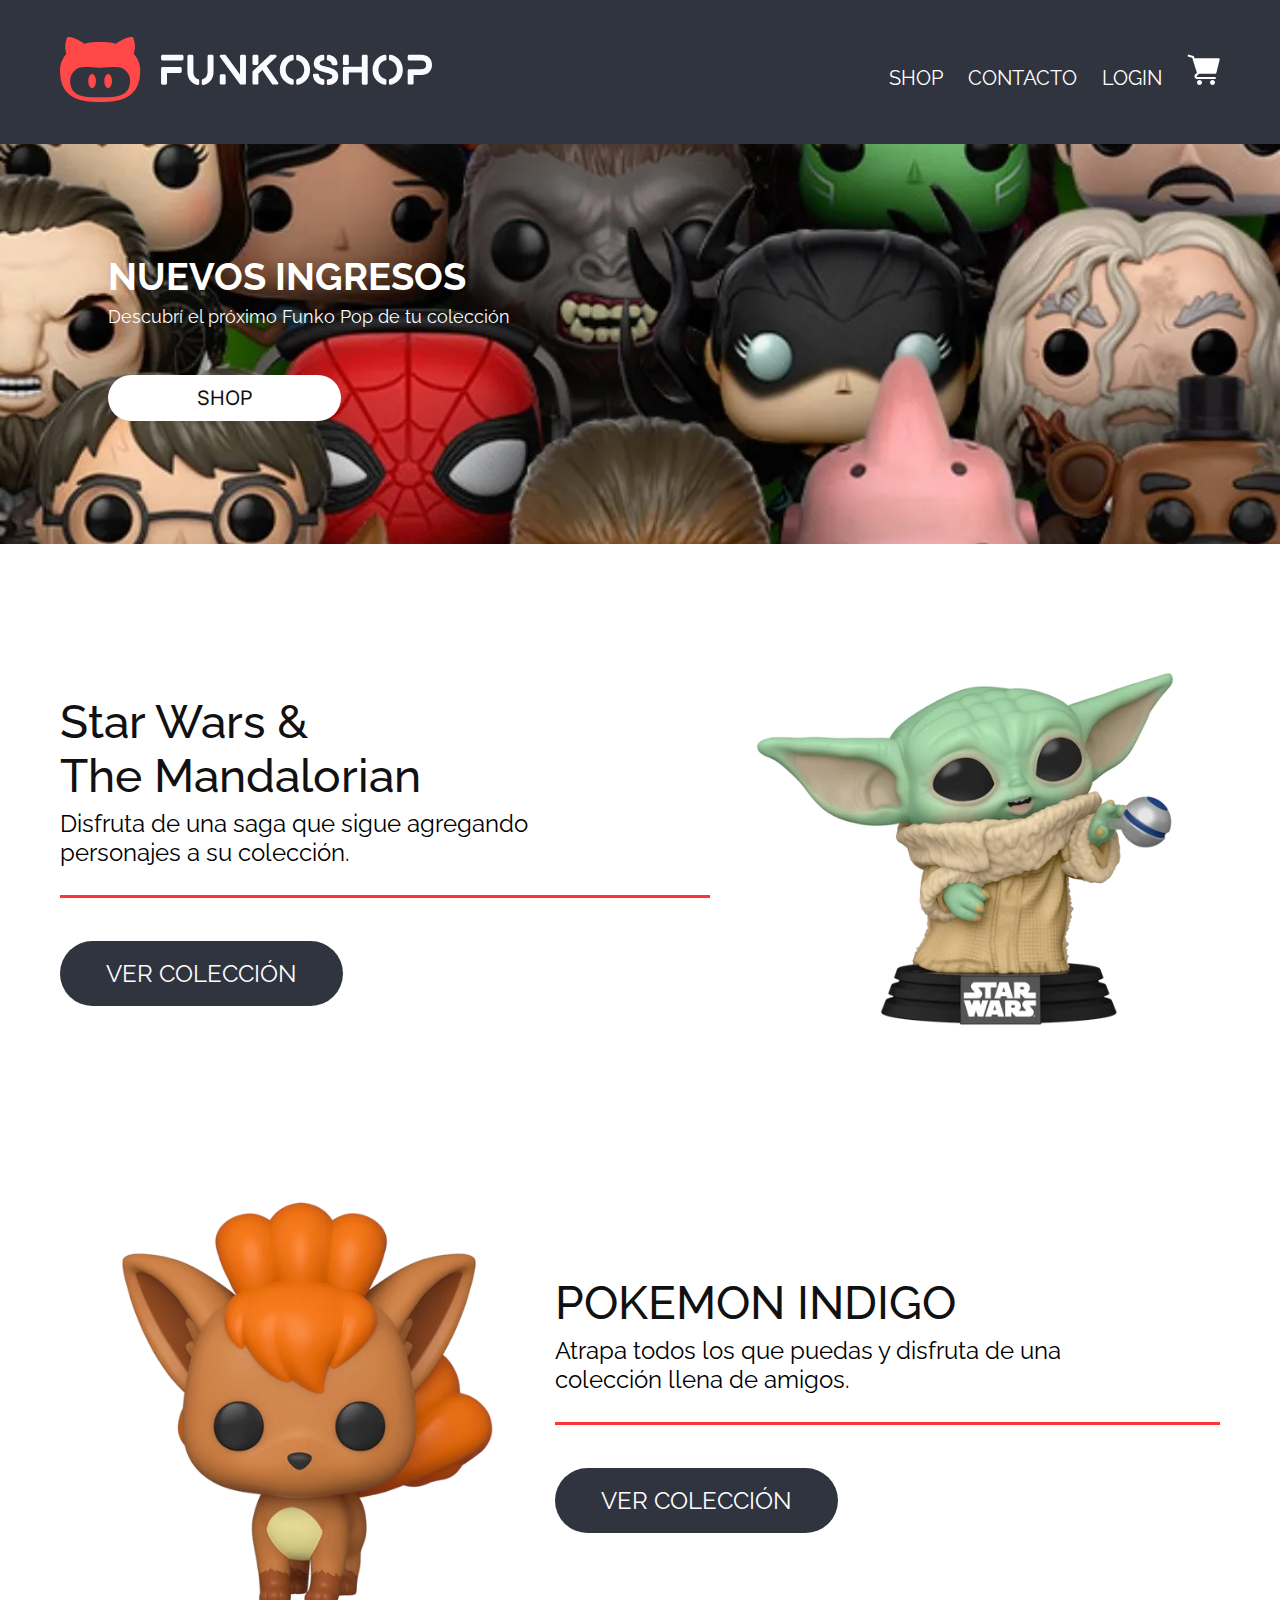
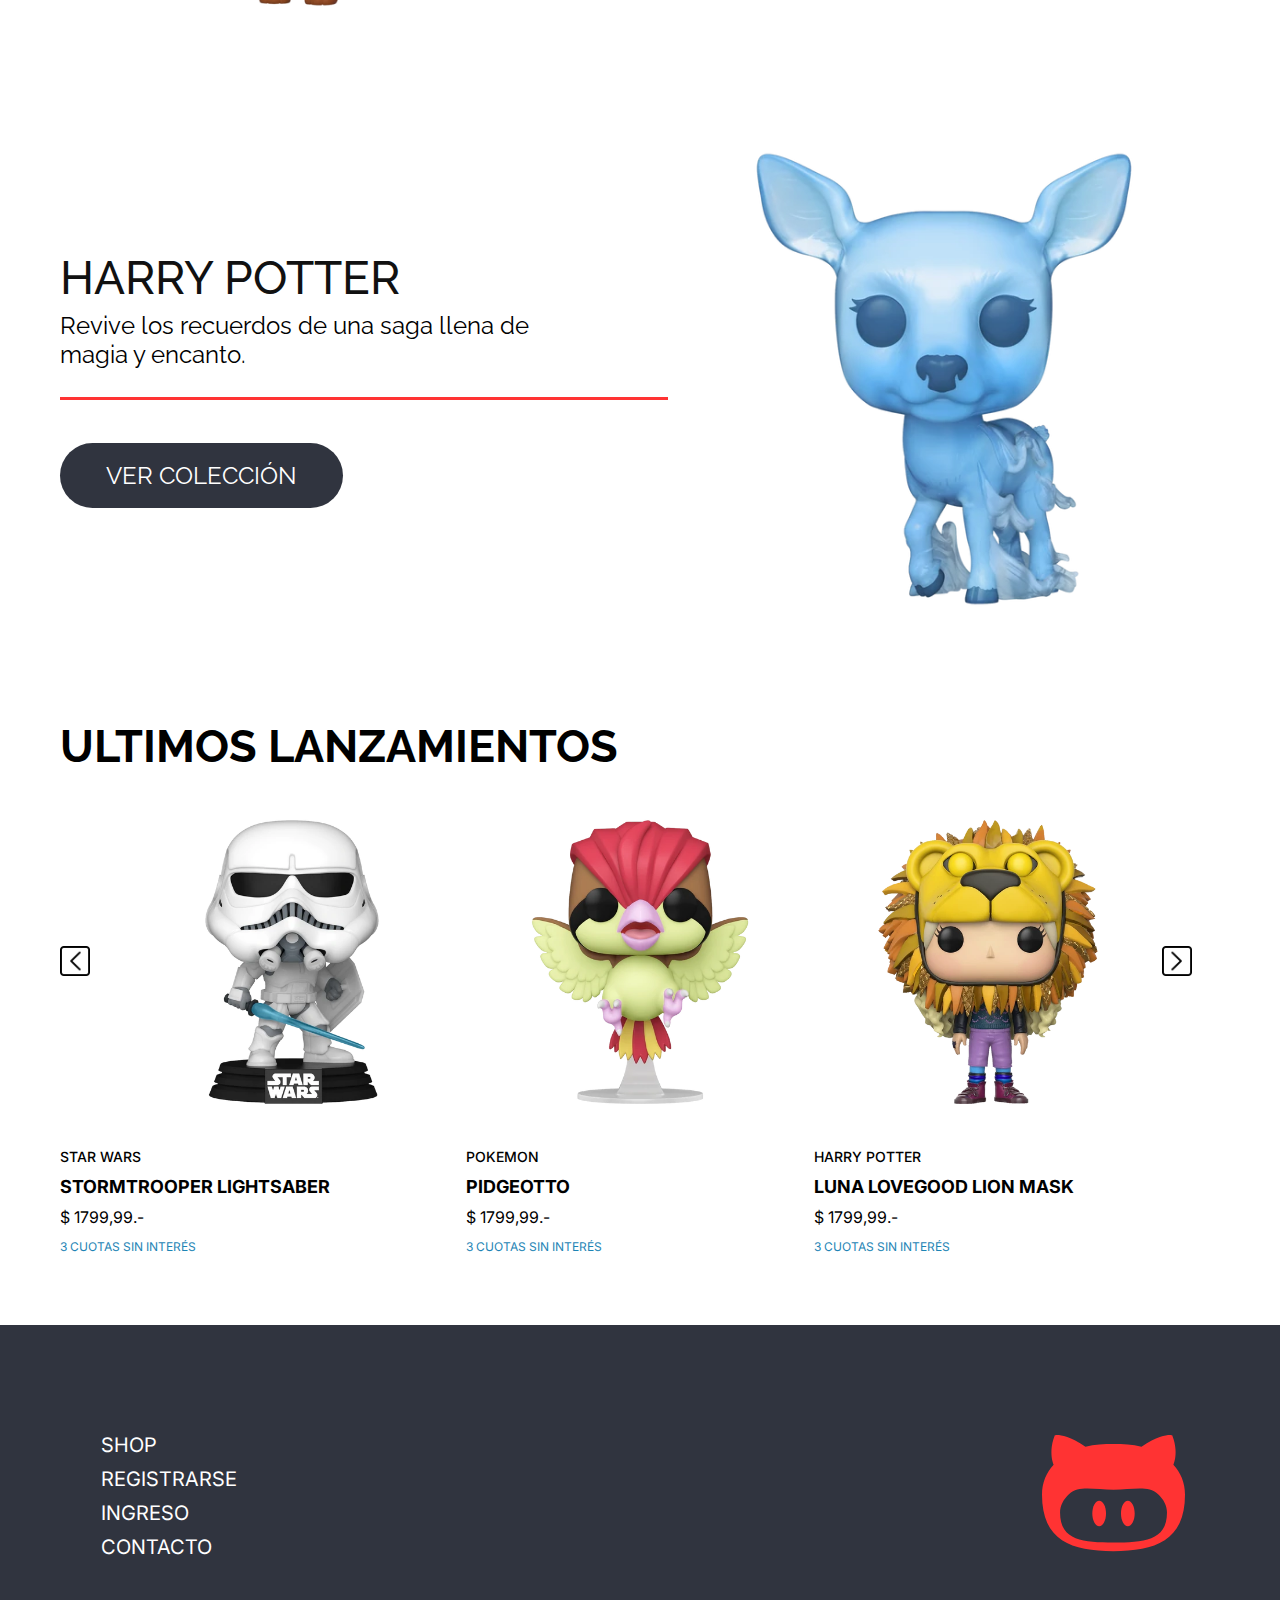
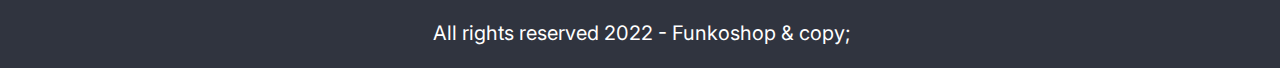
<file: index.html>
<!DOCTYPE html>
<html lang="es">
<head>
    <meta charset="UTF-8">
    <meta http-equiv="X-UA-Compatible" content="IE=edge">
    <meta name="viewport" content="width=device-width, initial-scale=1.0">
    <title>Home</title>
    <link rel="stylesheet" href="css/Style.css">
</head>

<body>
    <header>
        <nav class="menu-header">
            <a href="index.html"><img src="multimedia/branding/logo_light_horizontal.svg" alt="Logo y marca de Funkoshop"></a>
            <ul>
                <il><a href="Shop.html">SHOP</a></il>
                <il><a href="Contacto.html">CONTACTO</a></il>
                <il><a href="Login.html">LOGIN</a></il>
                <il><a href="Carrito.html"><img src="multimedia/icons/cart-icon.svg" alt="icono carrito de compras"></a></il>
            </ul> 
        </nav>
    </header>
    <main>
        <div class="banner-img">
            <div class="banner-texto">
                <h1>NUEVOS INGRESOS</h1>
                <p>Descubrí el próximo Funko Pop de tu colección</p>
                <a href="Shop.html">SHOP</a>
            </div>
        </div>
        <div class="container">
            <div class="baby-yoda-home">
                <div class="textos-main">
                    <h2>Star Wars & <br> The Mandalorian</h2>
                    <p>Disfruta de una saga que sigue agregando personajes a su colección.</p>
                    <p id="separador-home"></p>
                    <a href="#">VER COLECCIÓN</a>
                </div>
                <div>
                    <img src="multimedia/star-wars/baby-yoda-1.webp" alt="imagen de baby yoda">
                </div>
            </div>
            <div class="pokemon-indigo-home">
                <div class="textos-main">
                    <h2>POKEMON INDIGO</h2>
                    <p>Atrapa todos los que puedas y disfruta de una colección llena de amigos.</p>
                    <p id="separador-home"></p>
                    <a href="#">VER COLECCIÓN</a>
                </div>
                <div>
                    <img src="multimedia/pokemon/vulpix-1.webp" alt="imagen funko pokemon vulpix">
                </div>
            </div>
            <div class="harry-potter-snape-patronus-home">
                <div class="textos-main">
                    <h2>HARRY POTTER</h2>
                    <p>Revive los recuerdos de una saga llena de magia y encanto.</p>
                    <p id="separador-home"></p>
                    <a href="#">VER COLECCIÓN</a>
                </div>
                <div>
                    <img src="multimedia/harry-potter/snape-patronus-1.webp" alt="imagen funko harry potter snape patronus">
                </div>
            </div>
        </div>
    </main>
        <div class="container">
            <Div class="ultimos-lanzamientos-contenedor" >
                <div class="h2-ultimos-lanzamientos-main">
                    <h2>ULTIMOS LANZAMIENTOS</h2>
                </div>
                
                <div class="ultimos-lanzamientos-flechita-izq">
                    <img class="flechita-izq-ultimos-lanzamientos" src="multimedia/icons/boton-cuadrado-con-flecha-izq.png" alt="Flecha izquierda">
                </div>
                <img class="img-lanzamiento-1" src="multimedia/star-wars/trooper-1.webp" alt="Funko Trooper">
                <p class="linea-funko-novedades-1">STAR WARS</p>
                <p class="nombre-funko-novedades-1">STORMTROOPER LIGHTSABER</p>
                <p class="precio-funko-novedades-1">$ 1799,99.-</p>
                <p class="cuotas-funko-novedades-1">3 CUOTAS SIN INTERÉS</p>
                <img class="img-lanzamiento-2" src="multimedia/pokemon/pidgeotto-1.webp" alt="Funko Pidgeotto">
                <p class="linea-funko-novedades-2">POKEMON</p>
                <p class="nombre-funko-novedades-2">PIDGEOTTO</p>
                <p class="precio-funko-novedades-2">$ 1799,99.-</p>
                <p class="cuotas-funko-novedades-2">3 CUOTAS SIN INTERÉS</p>
                <img class="img-lanzamiento-3" src="multimedia/harry-potter/luna-1.webp" alt="Funko LUNA LOVEGOOD LION MASK">
                <p class="linea-funko-novedades-3">HARRY POTTER</p>
                <p class="nombre-funko-novedades-3">LUNA LOVEGOOD LION MASK</p>
                <p class="precio-funko-novedades-3">$ 1799,99.-</p>
                <p class="cuotas-funko-novedades-3">3 CUOTAS SIN INTERÉS</p>
                <div class= "ultimos-lanzamientos-flechita-der">
                    <img class="flechita-der-ultimos-lanzamientos" src="multimedia/icons/boton-cuadrado-con-flecha-der.png" alt="flecha derecha">
                </div>
            </Div>
        </div>
    <footer>
            <ul class="listado-footer">
                <il><a href="Shop.html">SHOP</a></il>
                <il><a href="Registro.html">REGISTRARSE</a></il>
                <il><a href="Login.html">INGRESO</a></il>
                <il><a href="Contacto.html">CONTACTO</a></il>
            </ul>
            <p>All rights reserved 2022 - Funkoshop & copy;</p>
            <a href="index.html"><img src="multimedia/branding/isotype.svg" alt="Logo de Funkoshop"></a>
    </footer>
</body>
</html>
</file>
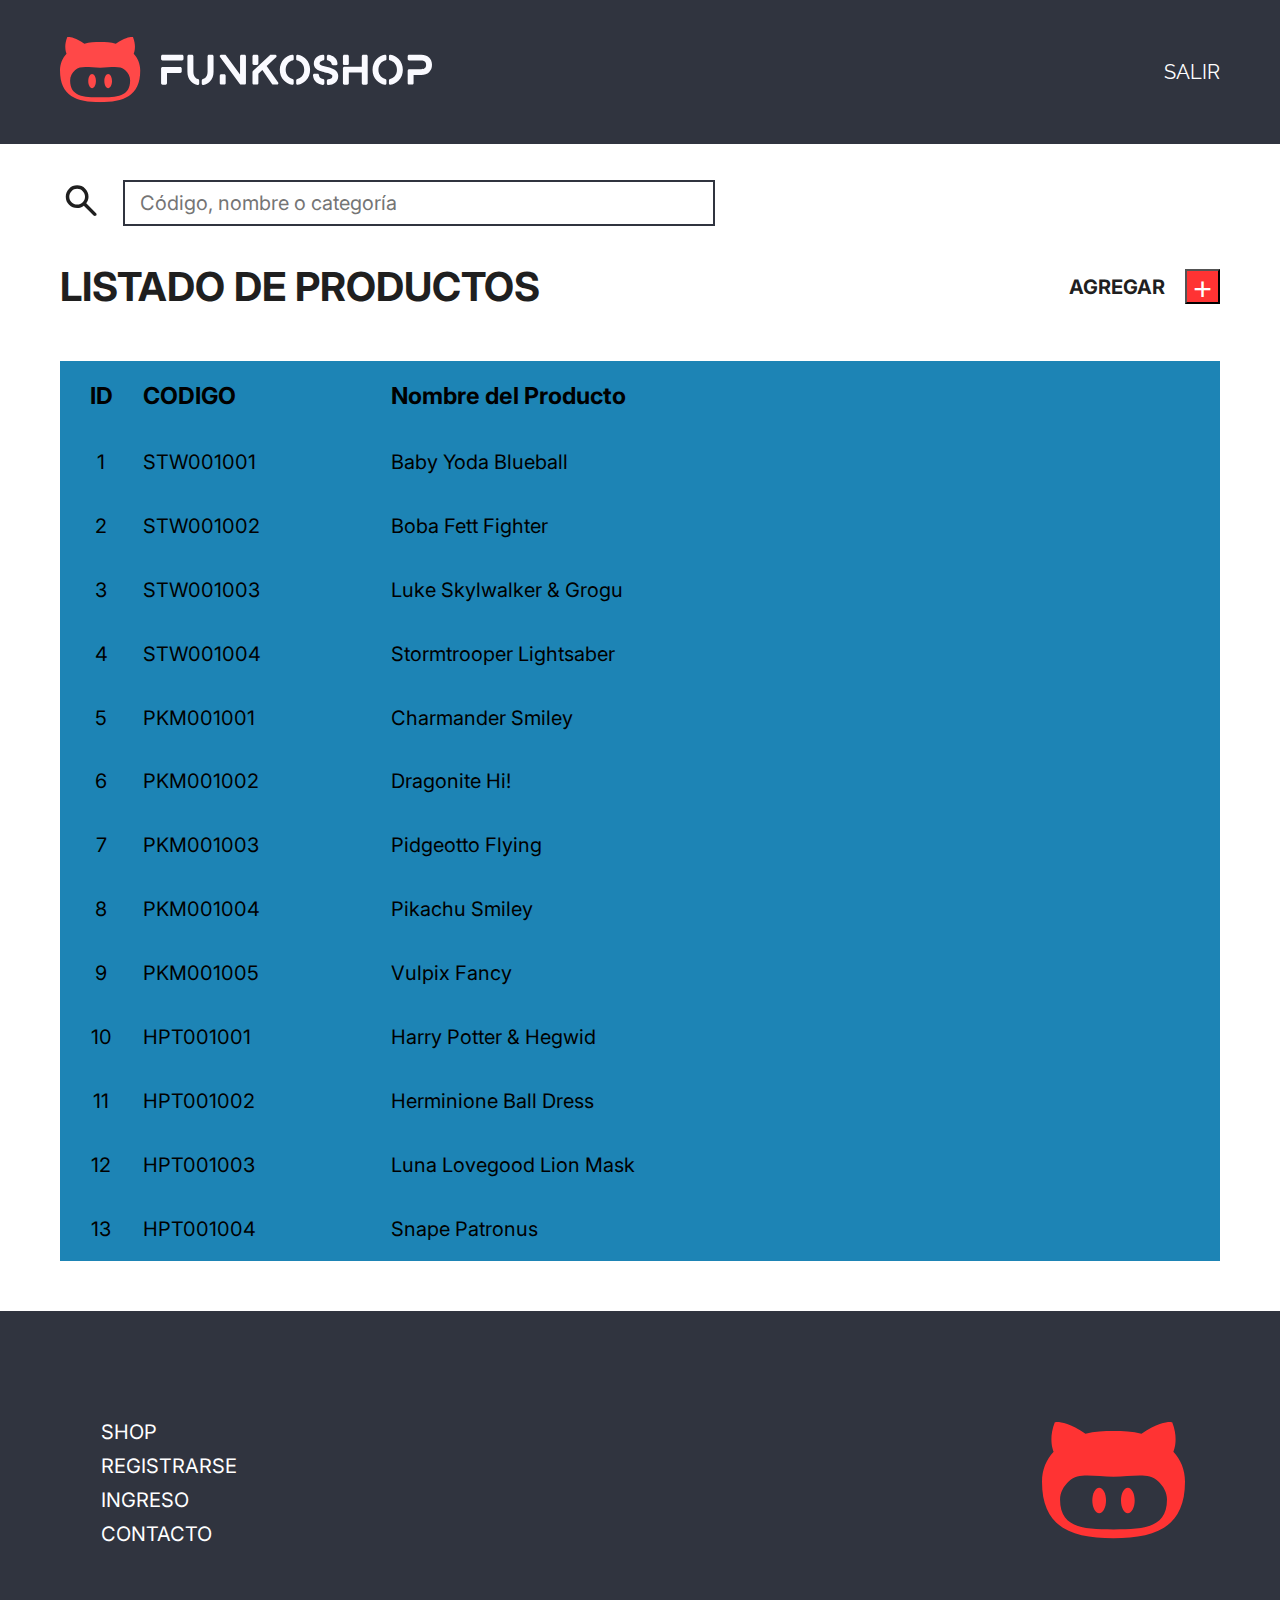
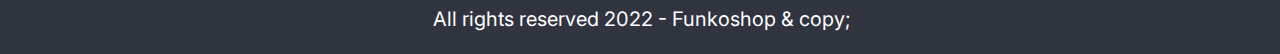
<file: Admin.html>
<!DOCTYPE html>
<html lang="es">
<head>
    <meta charset="UTF-8">
    <meta name="viewport" content="width=device-width, initial-scale=1.0">
    <title>Admin</title>
    <link rel="stylesheet" href="css/Style.css">
</head>
<body>
    <header>
        <nav class="menu-header">
            <a href="index.html"><img src="multimedia/branding/logo_light_horizontal.svg" alt="Logo y marca de Funkoshop"></a>
            <a href="index.html">SALIR</a>
        </nav>
    </header>
    <main>
        <div class="container">
            <form role="search">
                <div class="barra-busqueda-admin">
                    <button><img src="multimedia/icons/search_icon.svg"></button>
                <input
                    type="search"
                    id="barra-busqueda-admin"
                    name="q"
                    placeholder="Código, nombre o categoría"
                    aria-label="busca productos a nivel admin"
                    size="40" />
                </div>
            </form>
            <div class="encabezado-admin">
                <h1>LISTADO DE PRODUCTOS</h1>
                <div class="encabezado-admin-agregar">
                    <p>AGREGAR</p>
                    <button>+</button>
                </div>
            </div>
            <div class="grid-items-admin">
                <div class="id-producto-admin">
                    <h3>ID</h3>
                    <p>1</p>
                    <p>2</p>
                    <p>3</p>
                    <p>4</p>
                    <p>5</p>
                    <p>6</p>
                    <p>7</p>
                    <p>8</p>
                    <p>9</p>
                    <p>10</p>
                    <p>11</p>
                    <p>12</p>
                    <p>13</p>
                </div>
                <div class="codigo-producto-admin">
                    <h3>CODIGO</h3>
                    <P>STW001001</P>
                    <P>STW001002</P>
                    <P>STW001003</P>
                    <P>STW001004</P>
                    <P>PKM001001</P>
                    <P>PKM001002</P>
                    <P>PKM001003</P>
                    <P>PKM001004</P>
                    <P>PKM001005</P>
                    <P>HPT001001</P>
                    <P>HPT001002</P>
                    <P>HPT001003</P>
                    <P>HPT001004</P>
                </div> 
                <div class="nombre-producto-admin">
                    <h3>Nombre del Producto</h3>
                    <p>Baby Yoda Blueball </p>
                    <p>Boba Fett Fighter</p>
                    <p>Luke Skylwalker & Grogu</p>
                    <p>Stormtrooper Lightsaber</p>
                    <p>Charmander Smiley</p>
                    <p>Dragonite Hi!</p>
                    <p>Pidgeotto Flying</p>
                    <p>Pikachu Smiley</p>
                    <p>Vulpix Fancy</p>
                    <p>Harry Potter & Hegwid</p>
                    <p>Herminione Ball Dress</p>
                    <p>Luna Lovegood Lion Mask</p>
                    <p>Snape Patronus</p>
                </div>               
            </div>
        </div> 
    </main>
    <footer>
        <ul class="listado-footer">
            <il><a href="Shop.html">SHOP</a></il>
            <il><a href="Registro.html">REGISTRARSE</a></il>
            <il><a href="Login.html">INGRESO</a></il>
            <il><a href="Contacto.html">CONTACTO</a></il>
        </ul>
        <p>All rights reserved 2022 - Funkoshop & copy;</p>
        <a href="index.html"><img src="multimedia/branding/isotype.svg" alt="Logo de Funkoshop"></a>
</footer>
</body>
</html>
</file>
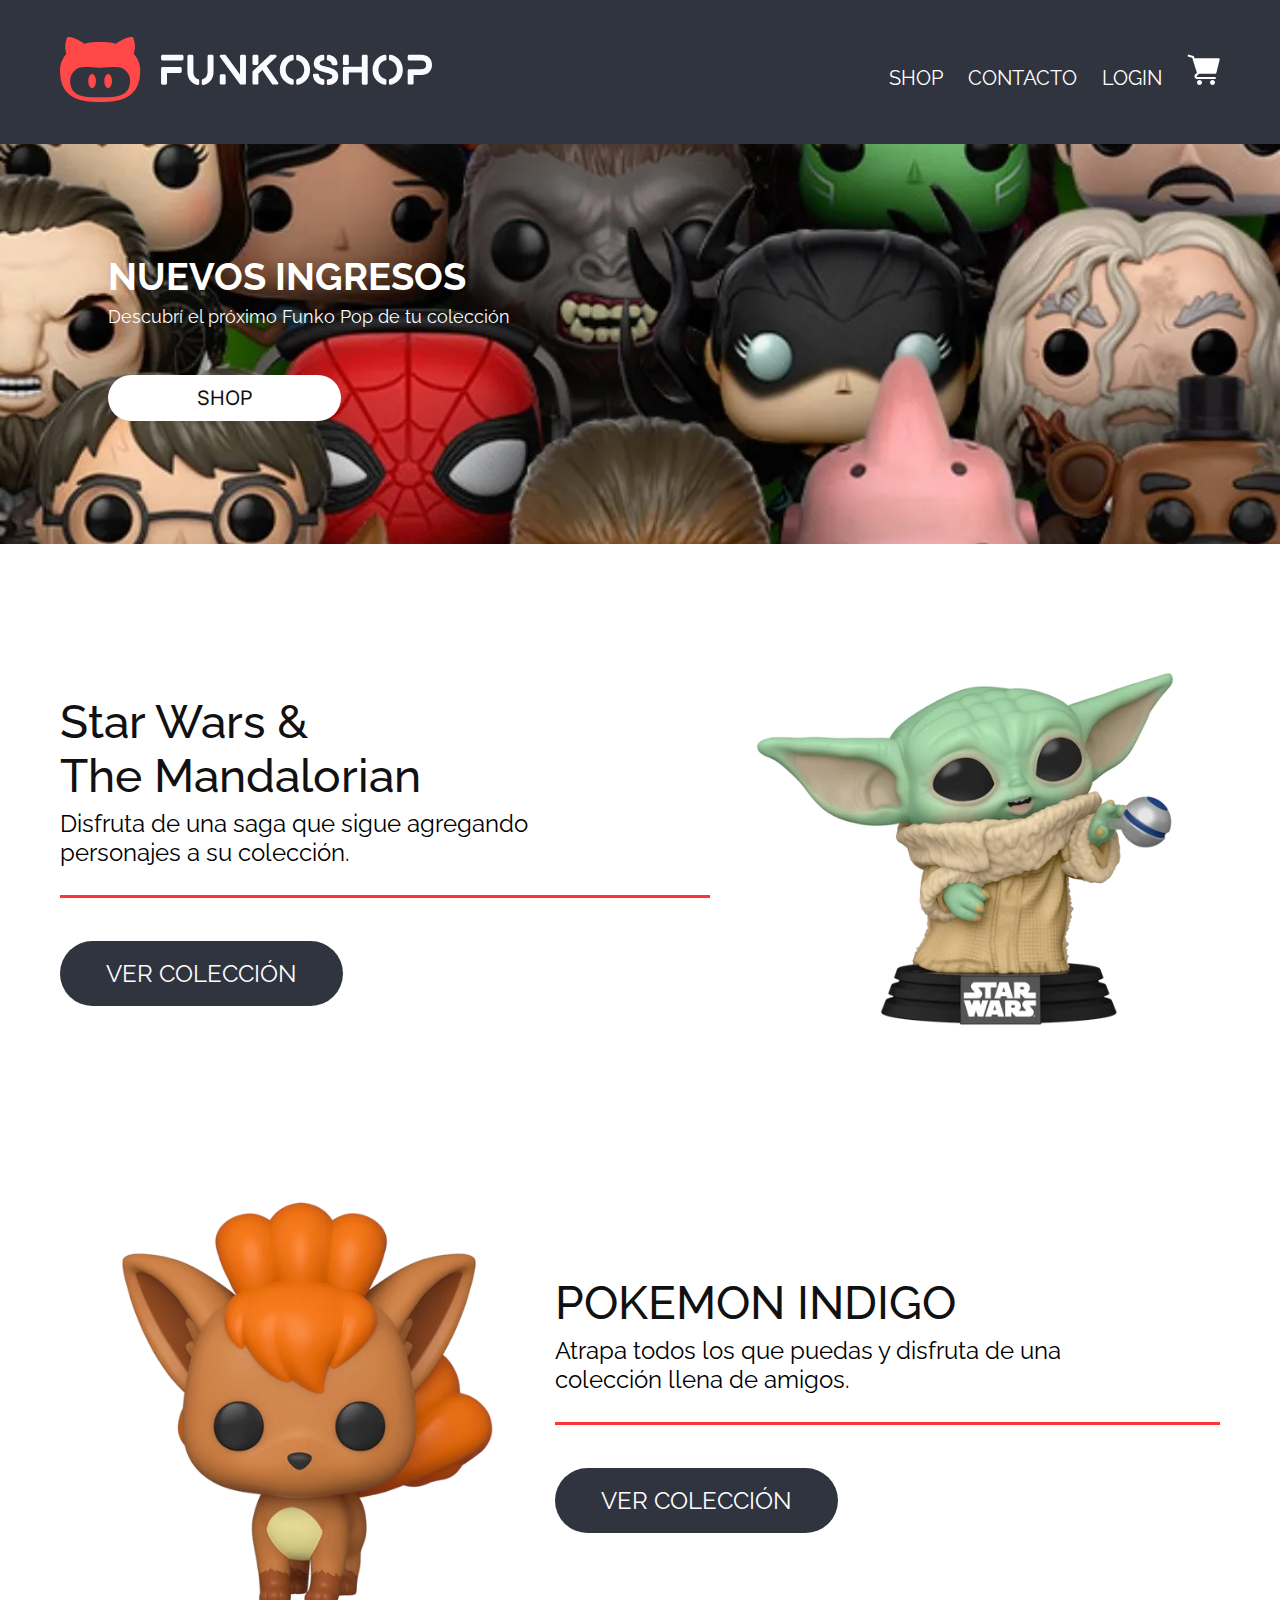
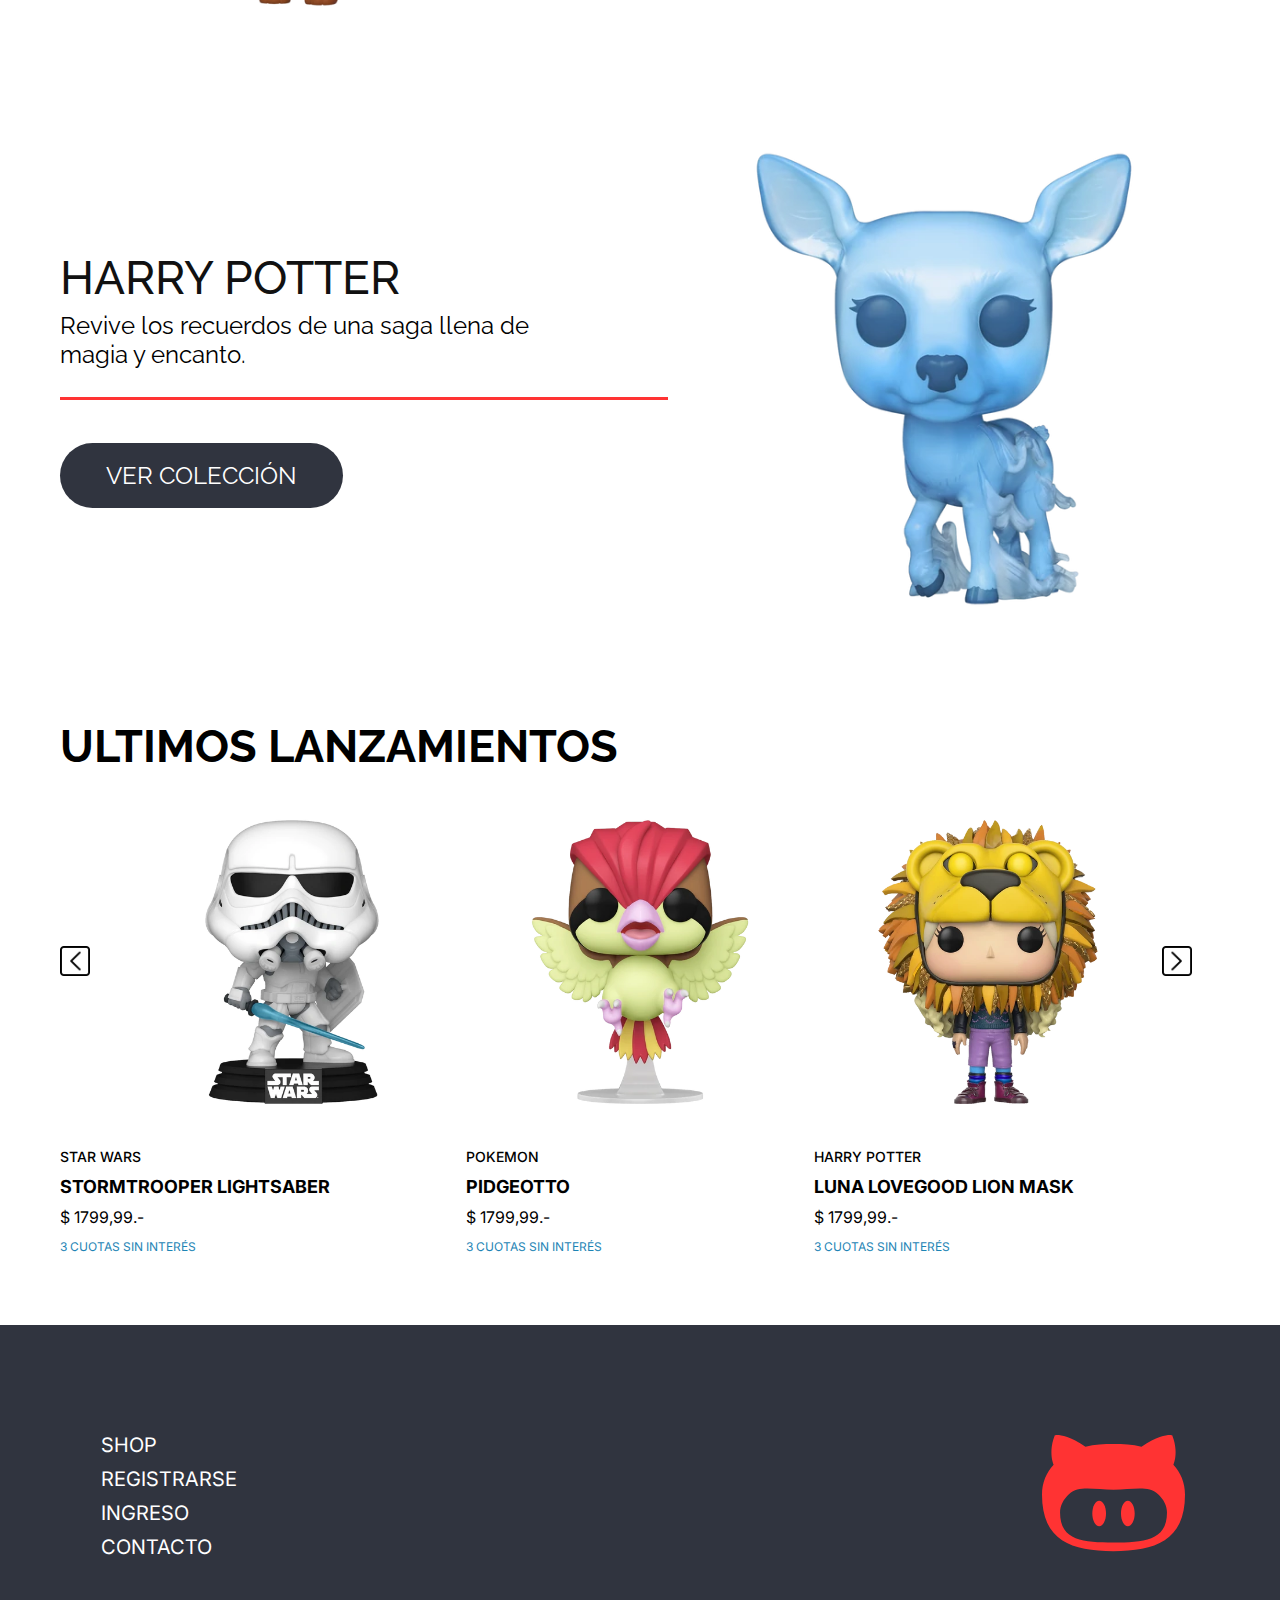
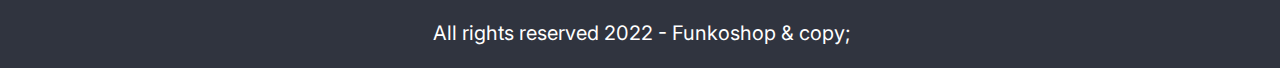
<file: home.html>
<!DOCTYPE html>
<html lang="es">
<head>
    <meta charset="UTF-8">
    <meta http-equiv="X-UA-Compatible" content="IE=edge">
    <meta name="viewport" content="width=device-width, initial-scale=1.0">
    <title>Home</title>
    <link rel="stylesheet" href="css/Style.css">
</head>

<body>
    <header>
        <nav class="menu-header">
            <a href="home.html"><img src="multimedia/branding/logo_light_horizontal.svg" alt="Logo y marca de Funkoshop"></a>
            <ul>
                <il><a href="Shop.html">SHOP</a></il>
                <il><a href="Contacto.html">CONTACTO</a></il>
                <il><a href="Login.html">LOGIN</a></il>
                <il><a href="Carrito.html"><img src="multimedia/icons/cart-icon.svg" alt="icono carrito de compras"></a></il>
            </ul> 
        </nav>
    </header>
    <main>
        <div class="banner-img">
            <div class="banner-texto">
                <h1>NUEVOS INGRESOS</h1>
                <p>Descubrí el próximo Funko Pop de tu colección</p>
                <a href="Shop.html">SHOP</a>
            </div>
        </div>
        <div class="container">
            <div class="baby-yoda-home">
                <div class="textos-main">
                    <h2>Star Wars & <br> The Mandalorian</h2>
                    <p>Disfruta de una saga que sigue agregando personajes a su colección.</p>
                    <p id="separador-home"></p>
                    <a href="#">VER COLECCIÓN</a>
                </div>
                <div>
                    <img src="multimedia/star-wars/baby-yoda-1.webp" alt="imagen de baby yoda">
                </div>
            </div>
            <div class="pokemon-indigo-home">
                <div class="textos-main">
                    <h2>POKEMON INDIGO</h2>
                    <p>Atrapa todos los que puedas y disfruta de una colección llena de amigos.</p>
                    <p id="separador-home"></p>
                    <a href="#">VER COLECCIÓN</a>
                </div>
                <div>
                    <img src="multimedia/pokemon/vulpix-1.webp" alt="imagen funko pokemon vulpix">
                </div>
            </div>
            <div class="harry-potter-snape-patronus-home">
                <div class="textos-main">
                    <h2>HARRY POTTER</h2>
                    <p>Revive los recuerdos de una saga llena de magia y encanto.</p>
                    <p id="separador-home"></p>
                    <a href="#">VER COLECCIÓN</a>
                </div>
                <div>
                    <img src="multimedia/harry-potter/snape-patronus-1.webp" alt="imagen funko harry potter snape patronus">
                </div>
            </div>
        </div>
    </main>
        <div class="container">
            <Div class="ultimos-lanzamientos-contenedor" >
                <div class="h2-ultimos-lanzamientos-main">
                    <h2>ULTIMOS LANZAMIENTOS</h2>
                </div>
                
                <div class="ultimos-lanzamientos-flechita-izq">
                    <img class="flechita-izq-ultimos-lanzamientos" src="multimedia/icons/boton-cuadrado-con-flecha-izq.png" alt="Flecha izquierda">
                </div>
                <img class="img-lanzamiento-1" src="multimedia/star-wars/trooper-1.webp" alt="Funko Trooper">
                <p class="linea-funko-novedades-1">STAR WARS</p>
                <p class="nombre-funko-novedades-1">STORMTROOPER LIGHTSABER</p>
                <p class="precio-funko-novedades-1">$ 1799,99.-</p>
                <p class="cuotas-funko-novedades-1">3 CUOTAS SIN INTERÉS</p>
                <img class="img-lanzamiento-2" src="multimedia/pokemon/pidgeotto-1.webp" alt="Funko Pidgeotto">
                <p class="linea-funko-novedades-2">POKEMON</p>
                <p class="nombre-funko-novedades-2">PIDGEOTTO</p>
                <p class="precio-funko-novedades-2">$ 1799,99.-</p>
                <p class="cuotas-funko-novedades-2">3 CUOTAS SIN INTERÉS</p>
                <img class="img-lanzamiento-3" src="multimedia/harry-potter/luna-1.webp" alt="Funko LUNA LOVEGOOD LION MASK">
                <p class="linea-funko-novedades-3">HARRY POTTER</p>
                <p class="nombre-funko-novedades-3">LUNA LOVEGOOD LION MASK</p>
                <p class="precio-funko-novedades-3">$ 1799,99.-</p>
                <p class="cuotas-funko-novedades-3">3 CUOTAS SIN INTERÉS</p>
                <div class= "ultimos-lanzamientos-flechita-der">
                    <img class="flechita-der-ultimos-lanzamientos" src="multimedia/icons/boton-cuadrado-con-flecha-der.png" alt="flecha derecha">
                </div>
            </Div>
        </div>
    <footer>
            <ul class="listado-footer">
                <il><a href="Shop.html">SHOP</a></il>
                <il><a href="Registro.html">REGISTRARSE</a></il>
                <il><a href="Login.html">INGRESO</a></il>
                <il><a href="Contacto.html">CONTACTO</a></il>
            </ul>
            <p>All rights reserved 2022 - Funkoshop & copy;</p>
            <a href="home.html"><img src="multimedia/branding/isotype.svg" alt="Logo de Funkoshop"></a>
    </footer>
</body>
</html>
</file>
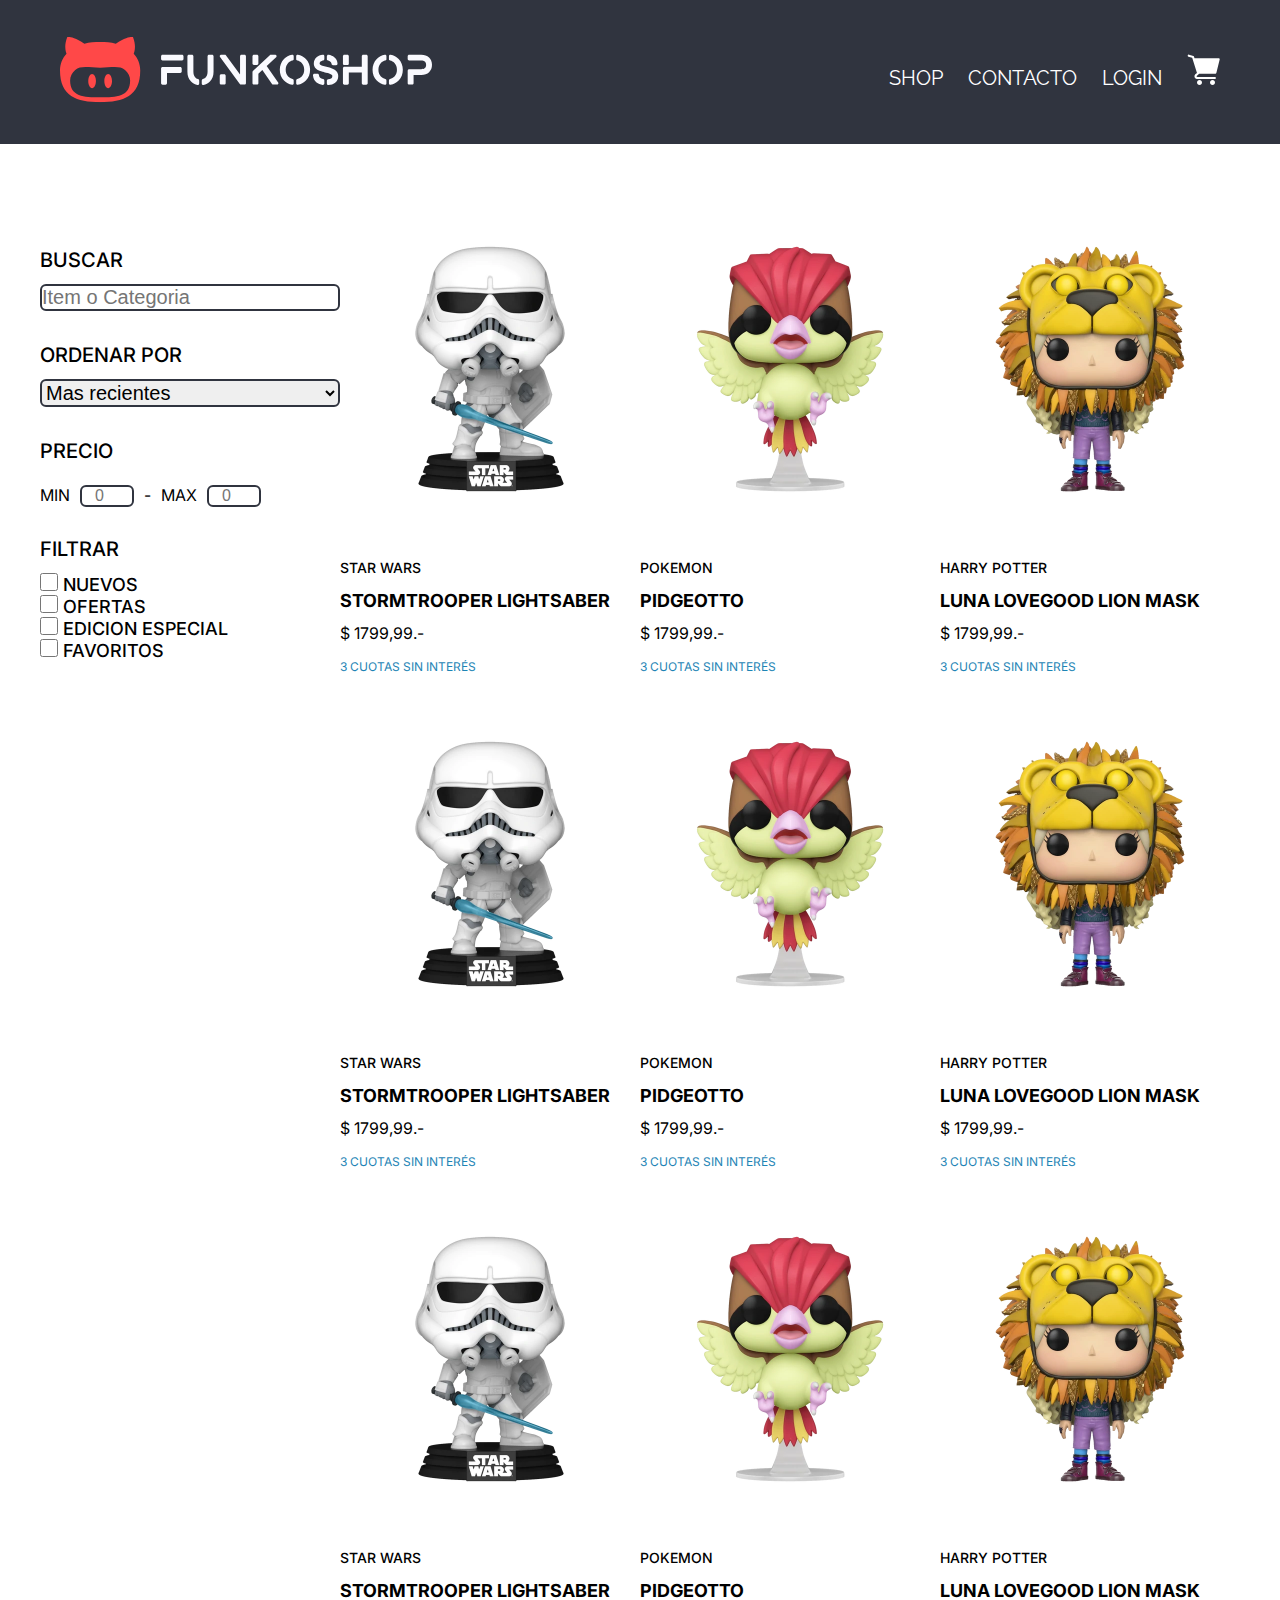
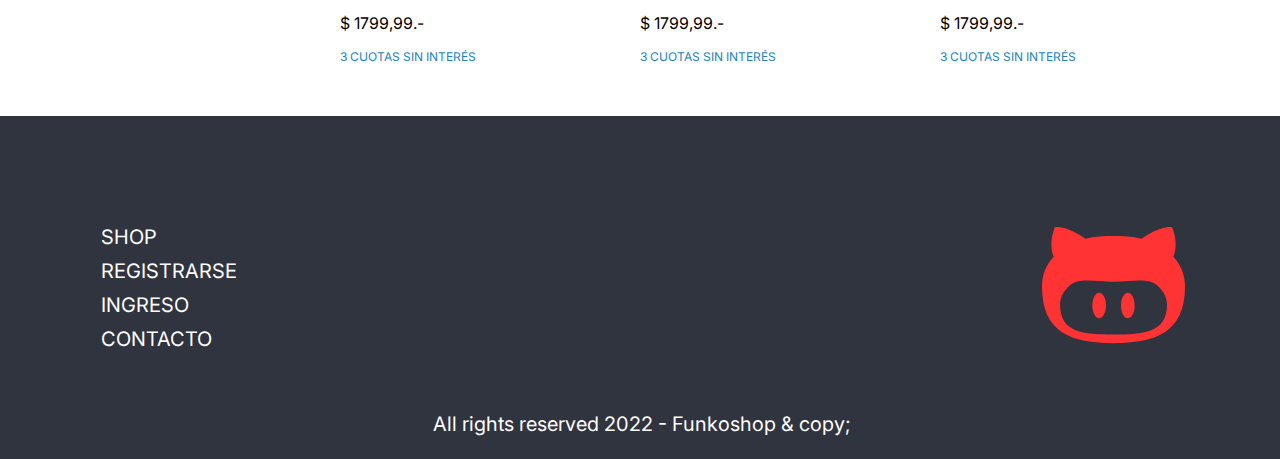
<file: Shop.html>
<!DOCTYPE html>
<html lang="es">
<head>
    <meta charset="UTF-8">
    <meta http-equiv="X-UA-Compatible" content="IE=edge">
    <meta name="viewport" content="width=device-width, initial-scale=1.0">
    <title>SHOP</title>
    <link rel="stylesheet" href="css/Style.css">
</head>
<body>
    <header>
        <nav class="menu-header">
            <a href="index.html"><img src="multimedia/branding/logo_light_horizontal.svg" alt="Logo y marca de Funkoshop"></a>
            <ul>
                <il><a href="Shop.html">SHOP</a></il>
                <il><a href="Contacto.html">CONTACTO</a></il>
                <il><a href="Login.html">LOGIN</a></il>
                <il><a href="Carrito.html"><img src="multimedia/icons/cart-icon.svg" alt="icono carrito de compras"></a></il>
            </ul> 
        </nav>
    </header>

    <main>
        <section class="container-grid-shop">
                                                     <!-- MENU DE LA IZQ -->
            <nav>
                <form action="" method="post" class="form-lateral">
                    <label class="titulos-form-lateral" for="busqueda">BUSCAR</label> 
                    <br>
                    <input class="input-menu-lateral-shop boxes-menu-lateral-shop" placeholder="Item o Categoria" type="text" name="busqueda" id="busqueda">
                    <br>
                    <label class="titulos-form-lateral" for="ordenar-productos">ORDENAR POR</label>
                    <br>
                    <select class="input-menu-lateral-shop boxes-menu-lateral-shop" name="ordenar-productos" id="ordenar-productos">
                        <option value="mas-recientes">Mas recientes</option>
                        <option value="Menor-Precio">Menor Precio</option>
                        <option value="Mayor-Precio">Mayor Precio</option>
                        <option value="Coleccion">Coleccion</option>
                    </select>
                    <br>
                    <label class="titulos-form-lateral" for="ordenar-productos">PRECIO</label>
                    <br>
                    <div class="menu-lateral-shop-min-max-contenedor">
                        <label class="textos-menu-lateral-shop-min-max" for="MIN">MIN</label>
                        <input class="boxes-menu-lateral-shop-min-max" placeholder="0" type="number" name="MIN" id="MIN">
                        <p class="textos-menu-lateral-shop-min-max">-</p>
                        <label class="textos-menu-lateral-shop-min-max" for="MAX">MAX</label>
                        <input class="boxes-menu-lateral-shop-min-max" placeholder="0" type="number" name="MAX" id="MAX">
                    </div>
                    <label class="titulos-form-lateral" for="ordenar-productos">FILTRAR</label>
                    <br>
                    <div class="checkbox-filtro-shop"> 
                        <form action="" method="post">
                            <input type="checkbox" name="filtrar-menu-lateral-shop" id="filtrar-menu-lateral-shop" value="NUEVOS" class="checkbox-shop">
                            <label class="filtrar-menu-lateral-shop " for="">NUEVOS</label>
                            <br>
                            <input type="checkbox" name="filtrar-menu-lateral-shop" id="filtrar-menu-lateral-shop" value="OFERTAS" class="checkbox-shop">
                            <label class="filtrar-menu-lateral-shop " for="">OFERTAS</label>
                            <br>
                            <input type="checkbox" name="filtrar-menu-lateral-shop" id="filtrar-menu-lateral-shop" value="EDICION-ESPECIAL" class="checkbox-shop">
                            <label class="filtrar-menu-lateral-shop " for="">EDICION ESPECIAL</label>
                            <br>
                            <input type="checkbox" name="filtrar-menu-lateral-shop" id="filtrar-menu-lateral-shop" value="FAVORITOS" class="checkbox-shop">
                            <label class="filtrar-menu-lateral-shop " for="">FAVORITOS</label>
                        </form>    
                    </div>   
                </form>
            </nav>
                                                    <!-- PRODUCTOS EN EL GRID PRINCIPAL -->

            <img class="shop-img-item-1" src="multimedia/star-wars/trooper-1.webp" alt="imagen funko trooper">
            <p class="shop-linea-item-1">STAR WARS</p>
            <p class="shop-nombre-item-1">STORMTROOPER LIGHTSABER</p>
            <p class="shop-precio-item-1">$ 1799,99.-</p>
            <p class="shop-cuotas-item-1">3 CUOTAS SIN INTERÉS</p>
        
            <img class="shop-img-item-2" src="multimedia/pokemon/pidgeotto-1.webp" alt="imagen funko PIDGEOTTO">
            <p class="shop-linea-item-2">POKEMON</p>
            <p class="shop-nombre-item-2">PIDGEOTTO</p>
            <p class="shop-precio-item-2">$ 1799,99.-</p>
            <p class="shop-cuotas-item-2">3 CUOTAS SIN INTERÉS</p>

            <img class="shop-img-item-3" src="multimedia/harry-potter/luna-1.webp" alt="imagen funko luna">
            <p class="shop-linea-item-3">HARRY POTTER</p>
            <p class="shop-nombre-item-3">LUNA LOVEGOOD LION MASK</p>
            <p class="shop-precio-item-3">$ 1799,99.-</p>
            <p class="shop-cuotas-item-3">3 CUOTAS SIN INTERÉS</p>

            <img class="shop-img-item-4" src="multimedia/star-wars/trooper-1.webp" alt="imagen funko trooper">
            <p class="shop-linea-item-4">STAR WARS</p>
            <p class="shop-nombre-item-4">STORMTROOPER LIGHTSABER</p>
            <p class="shop-precio-item-4">$ 1799,99.-</p>
            <p class="shop-cuotas-item-4">3 CUOTAS SIN INTERÉS</p>
        
            <img class="shop-img-item-5" src="multimedia/pokemon/pidgeotto-1.webp" alt="imagen funko PIDGEOTTO">
            <p class="shop-linea-item-5">POKEMON</p>
            <p class="shop-nombre-item-5">PIDGEOTTO</p>
            <p class="shop-precio-item-5">$ 1799,99.-</p>
            <p class="shop-cuotas-item-5">3 CUOTAS SIN INTERÉS</p>

            <img class="shop-img-item-6" src="multimedia/harry-potter/luna-1.webp" alt="imagen funko luna">
            <p class="shop-linea-item-6">HARRY POTTER</p>
            <p class="shop-nombre-item-6">LUNA LOVEGOOD LION MASK</p>
            <p class="shop-precio-item-6">$ 1799,99.-</p>
            <p class="shop-cuotas-item-6">3 CUOTAS SIN INTERÉS</p>
        
            <img class="shop-img-item-7" src="multimedia/star-wars/trooper-1.webp" alt="imagen funko trooper">
            <p class="shop-linea-item-7">STAR WARS</p>
            <p class="shop-nombre-item-7">STORMTROOPER LIGHTSABER</p>
            <p class="shop-precio-item-7">$ 1799,99.-</p>
            <p class="shop-cuotas-item-7">3 CUOTAS SIN INTERÉS</p>
        
            <img class="shop-img-item-8" src="multimedia/pokemon/pidgeotto-1.webp" alt="imagen funko PIDGEOTTO">
            <p class="shop-linea-item-8">POKEMON</p>
            <p class="shop-nombre-item-8">PIDGEOTTO</p>
            <p class="shop-precio-item-8">$ 1799,99.-</p>
            <p class="shop-cuotas-item-8">3 CUOTAS SIN INTERÉS</p>

            <img class="shop-img-item-9" src="multimedia/harry-potter/luna-1.webp" alt="imagen funko luna">
            <p class="shop-linea-item-9">HARRY POTTER</p>
            <p class="shop-nombre-item-9">LUNA LOVEGOOD LION MASK</p>
            <p class="shop-precio-item-9">$ 1799,99.-</p>
            <p class="shop-cuotas-item-9">3 CUOTAS SIN INTERÉS</p>
        </section>

                                    <!-- AGREGAR NUMERADOR DE PAGINAS -->

    </main>

    <footer>
        <ul class="listado-footer">
            <il><a href="Shop.html">SHOP</a></il>
            <il><a href="Registro.html">REGISTRARSE</a></il>
            <il><a href="Login.html">INGRESO</a></il>
            <il><a href="Contacto.html">CONTACTO</a></il>
        </ul>
        <p>All rights reserved 2022 - Funkoshop & copy;</p>
        <a href="index.html"><img src="multimedia/branding/isotype.svg" alt="Logo de Funkoshop"></a>
</footer>
</body>
</html>
</file>
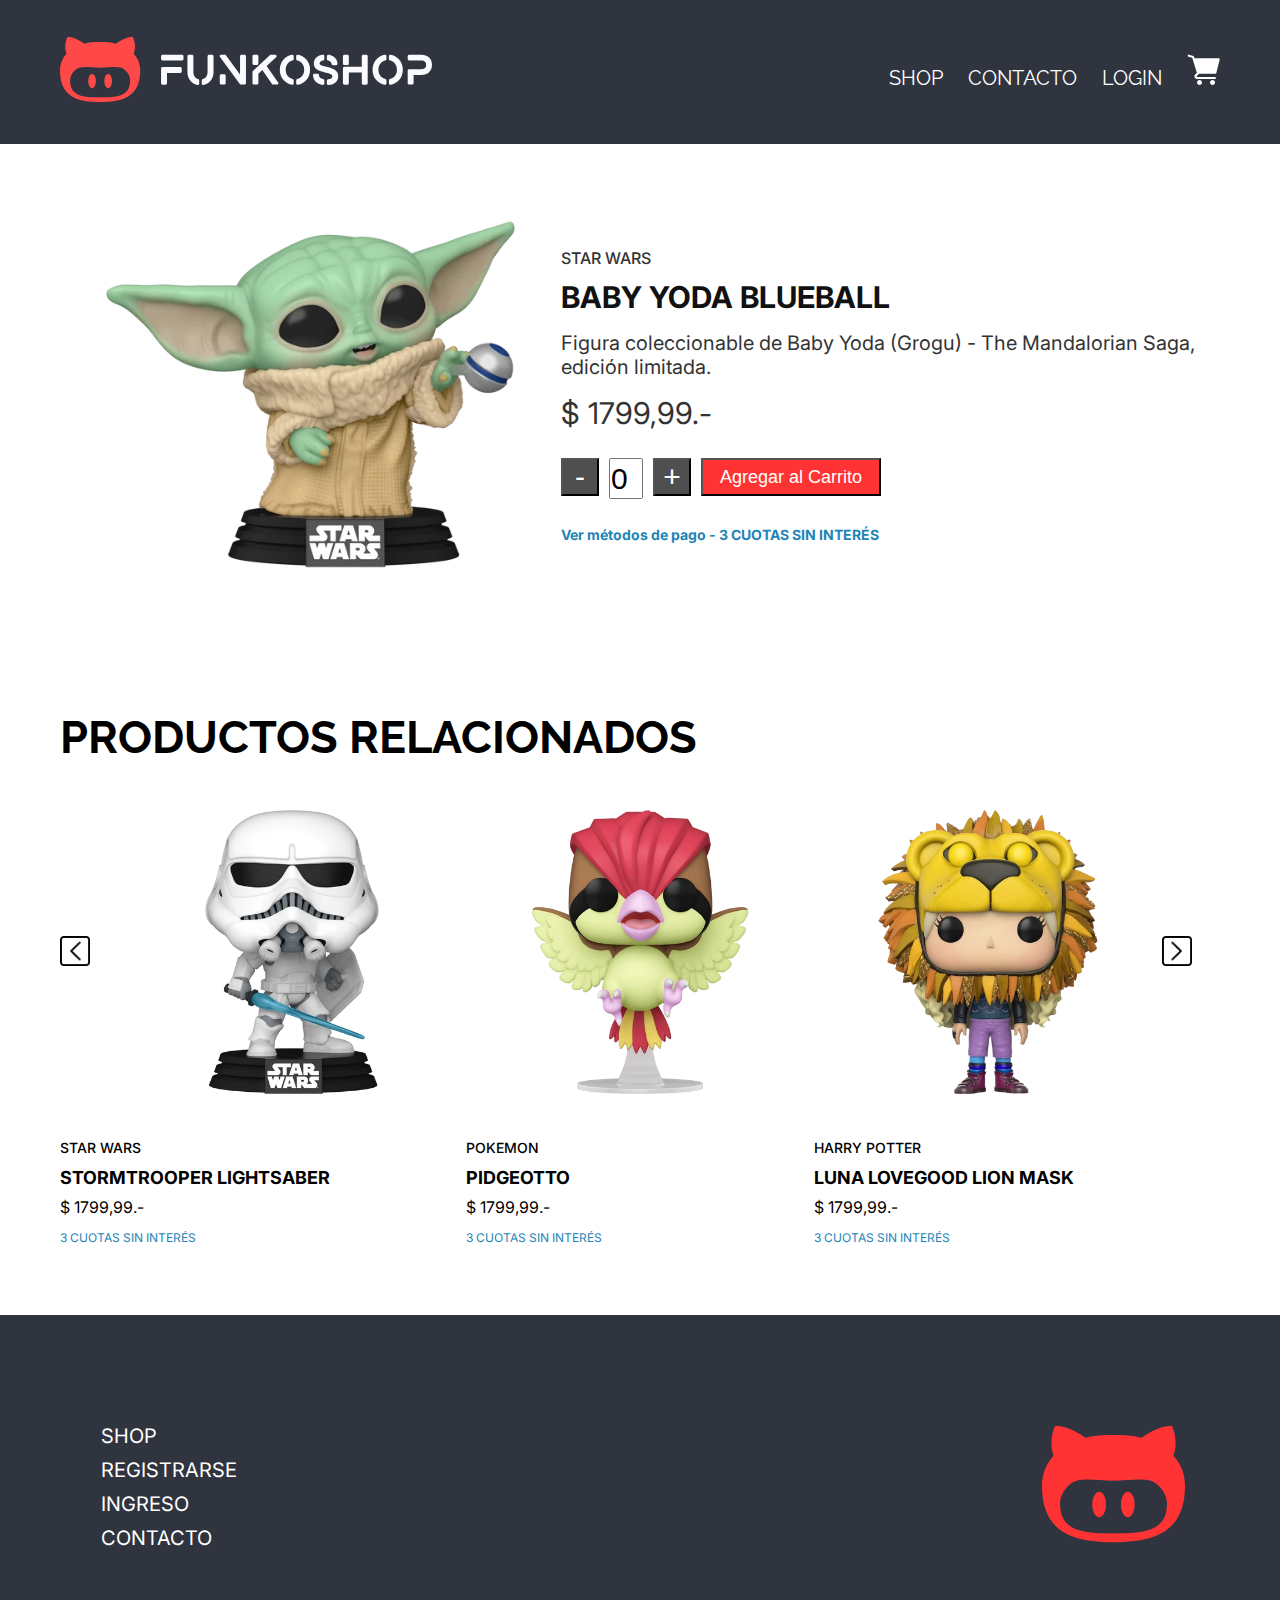
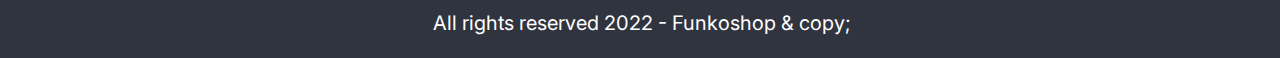
<file: items-Star-Wars/Baby-Yoda.html>
<!DOCTYPE html>
<html lang="es">
<head>
    <meta charset="UTF-8">
    <meta name="viewport" content="width=device-width, initial-scale=1.0">
    <title>Baby Yoda Item</title>
    <link rel="stylesheet" href="../css/Style.css">
</head>
<body>
    <header>
        <nav class="menu-header">
            <a href="../home.html"><img src="../multimedia/branding/logo_light_horizontal.svg" alt="Logo y marca de Funkoshop"></a>
            <ul>
                <il><a href="../Shop.html">SHOP</a></il>
                <il><a href="../Contacto.html">CONTACTO</a></il>
                <il><a href="../Login.html">LOGIN</a></il>
                <il><a href="../Carrito.html"><img src="../multimedia/icons/cart-icon.svg" alt="icono carrito de compras"></a></il>
            </ul> 
        </nav>
    </header>
    <main>
        <div class="container">
            <div class="Item">
                <div>
                    <img src="../multimedia/star-wars/baby-yoda-1.webp" alt="Baby Yoda Funko">
                </div>
                <div class="item-texto">
                    <p class="item-linea">STAR WARS</p>
                    <h1 class="item-titulo">BABY YODA BLUEBALL</h1>
                    <p class="item-descripccion">Figura coleccionable de Baby Yoda (Grogu) - The Mandalorian Saga, edición limitada.</p>
                    <p class="item-precio">$ 1799,99.-</p>
                    <div class="item-cantidad-de-unidades-agregar-carrito">
                        <button class="item-boton-suma-y-resta">-</button>
                        <input class="item-numero-productos" type="text" value="0">
                        <button class="item-boton-suma-y-resta">+</button>
                        <button class="item-boton-agregar-carrito">Agregar al Carrito</button>
                    </div>
                    <p class="item-cuotas">Ver métodos de pago - 3 CUOTAS SIN INTERÉS</p>
                </div>
            </div>
        </div>
    </main>
        <div class="container">
            <Div class="ultimos-lanzamientos-contenedor" >
                <div class="h2-ultimos-lanzamientos-main">
                    <h2>PRODUCTOS RELACIONADOS</h2>
                </div>
                
                <div class="ultimos-lanzamientos-flechita-izq">
                    <img class="flechita-izq-ultimos-lanzamientos" src="../multimedia/icons/boton-cuadrado-con-flecha-izq.png" alt="Flecha izquierda">
                </div>
                <img class="img-lanzamiento-1" src="../multimedia/star-wars/trooper-1.webp" alt="Funko Trooper">
                <p class="linea-funko-novedades-1">STAR WARS</p>
                <p class="nombre-funko-novedades-1">STORMTROOPER LIGHTSABER</p>
                <p class="precio-funko-novedades-1">$ 1799,99.-</p>
                <p class="cuotas-funko-novedades-1">3 CUOTAS SIN INTERÉS</p>
                <img class="img-lanzamiento-2" src="../multimedia/pokemon/pidgeotto-1.webp" alt="Funko Pidgeotto">
                <p class="linea-funko-novedades-2">POKEMON</p>
                <p class="nombre-funko-novedades-2">PIDGEOTTO</p>
                <p class="precio-funko-novedades-2">$ 1799,99.-</p>
                <p class="cuotas-funko-novedades-2">3 CUOTAS SIN INTERÉS</p>
                <img class="img-lanzamiento-3" src="../multimedia/harry-potter/luna-1.webp" alt="Funko LUNA LOVEGOOD LION MASK">
                <p class="linea-funko-novedades-3">HARRY POTTER</p>
                <p class="nombre-funko-novedades-3">LUNA LOVEGOOD LION MASK</p>
                <p class="precio-funko-novedades-3">$ 1799,99.-</p>
                <p class="cuotas-funko-novedades-3">3 CUOTAS SIN INTERÉS</p>
                <div class= "ultimos-lanzamientos-flechita-der">
                    <img class="flechita-der-ultimos-lanzamientos" src="../multimedia/icons/boton-cuadrado-con-flecha-der.png" alt="flecha derecha">
                </div>
            </Div>
        </div>
    <footer>

        <ul class="listado-footer">
            <il><a href="../Shop.html">SHOP</a></il>
            <il><a href="../Registro.html">REGISTRARSE</a></il>
            <il><a href="../Login.html">INGRESO</a></il>
            <il><a href="../Contacto.html">CONTACTO</a></il>
        </ul>
        <p>All rights reserved 2022 - Funkoshop & copy;</p>
        <a href="../home.html"><img src="../multimedia/branding/isotype.svg" alt="Logo de Funkoshop"></a>
      
    </footer>

</body>
</html>
</file>
<file: css/Style.css>
@import url('https://fonts.googleapis.com/css2?family=Inter:wght@200;300;400;500;600;700;900&family=Raleway:wght@100;300;400;500;600;700;900&display=swap');

* {
margin: 0;
padding: 0;
}

html {
    font-size: 62.5%;
    box-sizing: border-box;
    font-family: 'Inter', sans-serif;   
}
.container {
    max-width: 1200px;
    margin: auto 6rem auto;
}

img {
    max-width: 100%;
    max-height: 100%;
}

a:link, a:visited, a:active {
    text-decoration: none;
    color: #FFFFFF;
}
                                                /* HEADER */

header {
    background-color: #30343F;
    font-family: 'Raleway', sans-serif;
    width: 100vw;
    height: 14.4rem;
}
.menu-header {
    font-size: 2rem;
    height: 14.4rem;
    display: flex;
    align-items: center;
    justify-content: space-between;
    flex-wrap: nowrap;
    margin-left: 5rem;
    margin-right: 5rem;
}
header a {
    margin: 1rem;
}
header a:hover {
    color: rgba(255, 51, 51, 0.9)
}
                                                        /* BANNER HOME */
.banner-img {
    background-image: url(/multimedia/funkos-banner.webp);
    height: 40rem;
    width: 100vw;
    background-position: center;
    background-size: cover;
    background-color: #30343F;
}

.banner-texto {
    color: #FFFFFF;
    display: flex;
    flex-direction: column;
    position: absolute;
    min-width: 30.2rem;
    height: 4.5rem;
    left: 10.8rem;
    top: 25.4rem;
    font-family: 'Raleway', sans-serif;
 
}
.banner-texto h1{
    font-size: 3.8rem;
    font-weight: 700;
    margin-bottom: 0.7rem;
}

.banner-texto p {
    font-size: 1.8rem;
    margin-bottom: 4.8rem;
}

.banner-texto a {
    background: #FFFFFF;
    border-radius: 50px;
    color: #111111;
    font-size: 2rem;
    border: none;
    padding: 1.1rem;
    width: 21.1rem;
    text-align: center;
    font-family: 'Inter', sans-serif; 
}

.banner-texto a:hover {
    box-shadow: 0 12px 16px 0 rgba(255, 51, 51, 0.6),0 17px 50px 0 rgba(255, 51, 51, 0.4);
    background-color: rgba(29, 132, 181, 0.8);
}
.textos-main {
    font-family: 'Raleway', sans-serif;
}

                                         /* HOME MAIN  */
.baby-yoda-home {
    margin-top: 5rem;
    display: flex;
    flex-direction: row;
    align-items: center;
    justify-content: space-between;
}
.baby-yoda-home h2 {
    color: rgba(17, 17, 17, 1);
    font-size: 4.6rem;
    font-weight: 500;

}
.baby-yoda-home p {
    font-size: 2.4rem;
    font-weight: 400;
    width: 85%;
    margin-top: 0.6rem;
    margin-bottom: 2.8rem;
   
}
#separador-home {
    border-bottom: 3px solid #FF3333;
    width: 100%;
}

.baby-yoda-home a {
    font-size: 2.4rem;
    background-color: #30343F;
    color: #FFFFFF;
    padding: 1.8rem 4.6rem;
    border-radius: 50px;
    display: inline-block;
    margin-top: 1.5rem;
}
.baby-yoda-home a:hover {
    color: rgba(29, 132, 181, 1);
    box-shadow: 0 12px 16px 0 rgba(29, 132, 181, 0.6),0 17px 50px 0 rgba(29, 132, 181, 0.3);
}

.pokemon-indigo-home {
    margin-top: 5rem;
    display: flex;
    flex-direction: row-reverse;
    align-items: center;
    justify-content: space-between;
}
.pokemon-indigo-home h2 {
    color: rgba(17, 17, 17, 1);
    font-size: 4.6rem;
    font-weight: 500;
}
.pokemon-indigo-home p {
    font-size: 2.4rem;
    font-weight: 400;
    width: 85%;
    margin-top: 0.6rem;
    margin-bottom: 2.8rem;
}

.pokemon-indigo-home a {
    font-size: 2.4rem;
    background-color: #30343F;
    color: #FFFFFF;
    padding: 1.8rem 4.6rem;
    border-radius: 50px;
    display: inline-block;
    margin-top: 1.5rem;
}
.pokemon-indigo-home a:hover {
    color: rgba(29, 132, 181, 1);
    box-shadow: 0 12px 16px 0 rgba(29, 132, 181, 0.6),0 17px 50px 0 rgba(29, 132, 181, 0.3);
}

.harry-potter-snape-patronus-home {
    margin-top: 5rem;
    display: flex;
    flex-direction: row;
    align-items: center;
    justify-content: space-between;
}
.harry-potter-snape-patronus-home h2 {
    color: rgba(17, 17, 17, 1);
    font-size: 4.6rem;
    font-weight: 500;
}
.harry-potter-snape-patronus-home p {
    font-size: 2.4rem;
    font-weight: 400;
    font-style: normal;
    width: 85%;
    margin-top: 0.6rem;
    margin-bottom: 2.8rem;
}

.harry-potter-snape-patronus-home a {
    font-size: 2.4rem;
    background-color: #30343F;
    color: #FFFFFF;
    padding: 1.8rem 4.6rem;
    border-radius: 50px;
    display: inline-block;
    margin-top: 1.5rem;
}
.harry-potter-snape-patronus-home a:hover {
    color: rgba(29, 132, 181, 1);
    box-shadow: 0 12px 16px 0 rgba(29, 132, 181, 0.6),0 17px 50px 0 rgba(29, 132, 181, 0.3);
}

                                    /* HOME CARROUSEL PARTE BAJA*/

.ultimos-lanzamientos-contenedor {
    display: grid;
    grid-template-columns:  1fr 6fr 6fr 6fr 1fr;
    grid-template-rows: 6rem 35rem 2rem 2rem 2rem 2rem;
    align-items: center;
    justify-items: start;
    max-width: 1200px;
    margin-top: 6rem;
    margin-bottom: 6.8rem;
    row-gap: 1rem; 
}
.h2-ultimos-lanzamientos-main {
    font-family: 'Raleway', sans-serif;
    font-weight: 700;
    font-size: 3rem;
    max-width: 1200px;
    grid-column: 1 / span 5;
    grid-row: 1; 
}

.flechita-izq-ultimos-lanzamientos {
    max-width: 3rem;
    max-height: 3rem;
    grid-column: 1;
    grid-row: 2;   
}
.img-lanzamiento-1 {
    grid-column: 2;
    grid-row: 2;
    justify-self: left;
}
.linea-funko-novedades-1 {
    grid-column: 1 / 3;
    grid-row: 3;
    font-size: 1.4rem;
    font-weight: 500;
}
.nombre-funko-novedades-1 {
    grid-column: 1 / 3;
    grid-row: 4;
    font-size: 1.8rem;
    font-weight: 700;
}
.precio-funko-novedades-1 {
    grid-column: 1 / 3;
    grid-row: 5;
    font-size: 1.6rem;
    font-weight: 400;
}
.cuotas-funko-novedades-1 {
    grid-column: 1 / 3;
    grid-row: 6;
    font-size: 1.2rem;
    color: #1D84B5;
}

.img-lanzamiento-2 {
    grid-column: 3;
    grid-row: 2;
}
.linea-funko-novedades-2 {
    grid-column: 3;
    grid-row: 3;
    font-size: 1.4rem;
    font-weight: 500;
}
.nombre-funko-novedades-2 {
    grid-column: 3;
    grid-row: 4;
    font-size: 1.8rem;
    font-weight: 700;
}
.precio-funko-novedades-2 {
    grid-column: 3;
    grid-row: 5;
    font-size: 1.6rem;
    font-weight: 400;
}
.cuotas-funko-novedades-2 {
    grid-column: 3;
    grid-row: 6;
    font-size: 1.2rem;
    color: #1D84B5;
}

.img-lanzamiento-3 {
    grid-column: 4;
    grid-row: 2;
}
.linea-funko-novedades-3 {
    grid-column: 4;
    grid-row: 3;
    font-size: 1.4rem;
    font-weight: 500;
}
.nombre-funko-novedades-3 {
    grid-column: 4;
    grid-row: 4;
    font-size: 1.8rem;
    font-weight: 700;
}
.precio-funko-novedades-3 {
    grid-column: 4;
    grid-row: 5;
    font-size: 1.6rem;
    font-weight: 400;
}
.cuotas-funko-novedades-3 {
    grid-column: 4;
    grid-row: 6;
    font-size: 1.2rem;
    color: #1D84B5;
}
.flechita-der-ultimos-lanzamientos {
    max-width: 3rem;
    max-height: 3rem;
    grid-column: 5;
    grid-row: 2;
}
                                            
                                            /* SHOP */
.container-grid-shop {
    max-width: 1200px;
    align-items: center;
    margin: 5rem 4rem;
    display: grid;
    row-gap: 1.3rem;
    grid-template-columns: repeat(4, 1fr);
    grid-template-rows: repeat(3, 35rem 2rem 2rem 2rem 2rem)  
    
}
                                            /* SHOP MENU LATERAL */
.form-lateral {
    display: grid;
    margin-top: 15rem;
    position: sticky;
}
.input-menu-lateral-shop{
    font-size: 2rem;
}
.listado-orden-productos {
    font-size: 2rem;
}
.boxes-menu-lateral-shop{
    border: 2px solid #30343F;
    border-radius: 6px;
}
.titulos-form-lateral {
    font-size: 2rem;
    font-weight: 500;
    margin-top: 2rem;
}
.menu-lateral-shop-min-max-contenedor {
    display: flex;
}
.textos-menu-lateral-shop-min-max {
    font-size: 1.6rem;
    max-width: 5rem;
    margin: 1rem;
    margin-left: 0px;
}
.boxes-menu-lateral-shop-min-max {
    font-size: 1.6rem;
    max-width: 5rem;
    margin: 1rem;
    margin-left: 0px;
    border: 2px solid #30343F;
    border-radius: 6px;
    text-align: center;
}
.filtrar-menu-lateral-shop {
    font-weight: 500;
    font-size: 1.8rem;
}
.checkbox-filtro-shop {
    font-size: 1.8rem;
}
.checkbox-shop {
    width: 1.8rem;
    height: 1.8rem;
    border-radius: 50%;
}

                                        /* SHOP/ POSICIONES DENTRO DEL GRID */
.shop-img-item-1 {
    grid-column: 2;
    grid-row: 1;
    justify-items: stretch;
}
.shop-linea-item-1 {
    grid-column: 2;
    grid-row: 2;
    font-size: 1.4rem;
    font-weight: 500;
}
.shop-nombre-item-1 {
    grid-column: 2;
    grid-row: 3;
    font-size: 1.8rem;
    font-weight: 700;
}
.shop-precio-item-1 {
    grid-column: 2;
    grid-row: 4;
    font-size: 1.6rem;
    font-weight: 400;
}
.shop-cuotas-item-1 {
    grid-column: 2;
    grid-row: 5;
    font-size: 1.2rem;
    color: #1D84B5;
}

.shop-img-item-2 {
    grid-column: 3;
    grid-row: 1;
}
.shop-linea-item-2 {
    grid-column: 3;
    grid-row: 2;
    font-size: 1.4rem;
    font-weight: 500;
}
.shop-nombre-item-2 {
    grid-column: 3;
    grid-row: 3;
    font-size: 1.8rem;
    font-weight: 700;
}
.shop-precio-item-2 {
    grid-column: 3;
    grid-row: 4;
    font-size: 1.6rem;
    font-weight: 400;
}
.shop-cuotas-item-2 {
    grid-column: 3;
    grid-row: 5;
    font-size: 1.2rem;
    color: #1D84B5;
}

.shop-img-item-3 {
    grid-column: 4;
    grid-row: 1;
}
.shop-linea-item-3 {
    grid-column: 4;
    grid-row: 2;
    font-size: 1.4rem;
    font-weight: 500;
}
.shop-nombre-item-3 {
    grid-column: 4;
    grid-row: 3;
    font-size: 1.8rem;
    font-weight: 700;
}
.shop-precio-item-3 {
    grid-column: 4;
    grid-row: 4;
    font-size: 1.6rem;
    font-weight: 400;
}
.shop-cuotas-item-3 {
    grid-column: 4;
    grid-row: 5;
    font-size: 1.2rem;
    color: #1D84B5;
}

.shop-img-item-4 {
    grid-column: 2;
    grid-row: 6;
}
.shop-linea-item-4 {
    grid-column: 2;
    grid-row: 7;
    font-size: 1.4rem;
    font-weight: 500;
}
.shop-nombre-item-4 {
    grid-column: 2;
    grid-row: 8;
    font-size: 1.8rem;
    font-weight: 700;
}
.shop-precio-item-4 {
    grid-column: 2;
    grid-row: 9;
    font-size: 1.6rem;
    font-weight: 400;
}
.shop-cuotas-item-4 {
    grid-column: 2;
    grid-row: 10;
    font-size: 1.2rem;
    color: #1D84B5;
}

.shop-img-item-5 {
    grid-column: 3;
    grid-row:  6;
}
.shop-linea-item-5 {
    grid-column: 3;
    grid-row: 7;
    font-size: 1.4rem;
    font-weight: 500;
}
.shop-nombre-item-5 {
    grid-column: 3;
    grid-row: 8;
    font-size: 1.8rem;
    font-weight: 700;
}
.shop-precio-item-5 {
    grid-column: 3;
    grid-row: 9;
    font-size: 1.6rem;
    font-weight: 400;
}
.shop-cuotas-item-5 {
    grid-column: 3;
    grid-row: 10;
    font-size: 1.2rem;
    color: #1D84B5;
}

.shop-img-item-6 {
    grid-column: 4;
    grid-row:  6;
}
.shop-linea-item-6 {
    grid-column: 4;
    grid-row: 7;
    font-size: 1.4rem;
    font-weight: 500;
}
.shop-nombre-item-6 {
    grid-column: 4;
    grid-row: 8;
    font-size: 1.8rem;
    font-weight: 700;
}
.shop-precio-item-6 {
    grid-column: 4;
    grid-row: 9;
    font-size: 1.6rem;
    font-weight: 400;
}
.shop-cuotas-item-6 {
    grid-column: 4;
    grid-row: 10;
    font-size: 1.2rem;
    color: #1D84B5;
}

.shop-img-item-7 {
    grid-column: 2;
    grid-row: 11;
}
.shop-linea-item-7 {
    grid-column: 2;
    grid-row: 12;
    font-size: 1.4rem;
    font-weight: 500;
}
.shop-nombre-item-7 {
    grid-column: 2;
    grid-row: 13;
    font-size: 1.8rem;
    font-weight: 700;
}
.shop-precio-item-7 {
    grid-column: 2;
    grid-row: 14;
    font-size: 1.6rem;
    font-weight: 400;
}
.shop-cuotas-item-7 {
    grid-column: 2;
    grid-row: 15;
    font-size: 1.2rem;
    color: #1D84B5;
}

.shop-img-item-8 {
    grid-column: 3;
    grid-row: 11;
}
.shop-linea-item-8 {
    grid-column: 3;
    grid-row: 12;
    font-size: 1.4rem;
    font-weight: 500;
}
.shop-nombre-item-8 {
    grid-column: 3;
    grid-row: 13;
    font-size: 1.8rem;
    font-weight: 700;
}
.shop-precio-item-8 {
    grid-column: 3;
    grid-row: 14;
    font-size: 1.6rem;
    font-weight: 400;
}
.shop-cuotas-item-8 {
    grid-column: 3;
    grid-row: 15;
    font-size: 1.2rem;
    color: #1D84B5;
}

.shop-img-item-9 {
    grid-column: 4;
    grid-row: 11;
}
.shop-linea-item-9 {
    grid-column: 4;
    grid-row: 12;
    font-size: 1.4rem;
    font-weight: 500;
}
.shop-nombre-item-9 {
    grid-column: 4;
    grid-row: 13;
    font-size: 1.8rem;
    font-weight: 700;
}
.shop-precio-item-9 {
    grid-column: 4;
    grid-row: 14;
    font-size: 1.6rem;
    font-weight: 400;
}
.shop-cuotas-item-9 {
    grid-column: 4;
    grid-row: 15;
    font-size: 1.2rem;
    color: #1D84B5;
}
                                                    /* ITEMS PARTICULARES */
.Item {
    display: flex;
    align-items: center;
    color: rgba(51, 51, 51, 1);
}
.item-linea {
    
    font-weight: 500;
    font-size: 1.6rem;
    margin-bottom: 1.1rem;
}
.item-titulo {
    color: rgba(17, 17, 17, 1);
    font-weight: 700;
    font-size: 3rem;
    margin-bottom: 1.6rem;
}
.item-descripccion {
    font-weight: 400;
    font-size: 2rem;
    margin-bottom: 1.6rem;
}
.item-precio {
    font-weight: 400;
    font-size: 3rem;
    margin-bottom: 2.7rem;
}
.item-cantidad-de-unidades-agregar-carrito {
    margin-bottom: 2.7rem;
    display: flex;
    gap: 1rem;
    
}
.item-boton-suma-y-resta {
    background-color: rgba(79, 79, 79, 1);
    color: rgba(255, 255, 255, 1);
    font-size: 3rem;
    width: 3.8rem;
    height: 3.8rem;
}
.item-numero-productos {
    font-size: 3rem;
    width: 3rem;
    height: 3.7rem;
    
}  
.item-boton-agregar-carrito {
    background-color: rgba(255, 51, 51, 1);
    color: rgba(255, 255, 255, 1);
    font-size: 1.8rem;
    width: 18rem;
    height: 3.8rem;

}      
.item-cuotas {
    color: rgba(29, 132, 181, 1);
    font-weight: 700;
    font-size: 1.4rem;
}   

                                                    /* ADMIN */

.barra-busqueda-admin {
    display: flex;
    margin: 3.6rem auto;
    gap: 2rem; 
}
.barra-busqueda-admin input{
    border: 2px solid rgba(48, 52, 63, 1);
    font-family: 'Inter', sans-serif;
    font-size: 2rem;
    padding-left: 1.5rem;
    color: rgba(185, 185, 185, 1);  
}
.barra-busqueda-admin button{
    background-color: transparent;
    border: none;
}
.encabezado-admin {
    display: flex;
    justify-content: space-between;
    align-items: center;   
    margin-bottom: 3rem;
    font-size: 2rem;
    font-weight: 700;
    color: rgba(31, 31, 31, 1);
}
.encabezado-admin-agregar {
    display: flex;
    gap: 2rem;
    align-items: center;
}
.encabezado-admin-agregar button {
    background-color: rgba(255, 51, 51, 1);
    color: white;
    width: 3.5rem;
    height: 3.5rem;
    font-size: xx-large;
}
                                        /* GRID ITEMS ADMIN */
.grid-items-admin {
    display: grid;
    max-width: 100%;
    margin: 5rem 0;
    height: 100vh;
    grid-template-columns: 1fr 3fr 5fr 3fr 1fr 1fr;
    /* grid-template-rows: repeat(12, 1fr); */
    background-color: #1D84B5;

}
.id-producto-admin {
    display: grid;
    /* grid-row: 1/ 13; */
    grid-column: 1;
    font-size: 2rem;
    font-weight: 500px;
    justify-items: center;
    align-items: center;
}
.codigo-producto-admin {
    display: grid;
    grid-column: 2;
    justify-items: start;
    align-items: center;
    font-size: 2rem;
}
.nombre-producto-admin {
    display: grid;
    grid-column: 3;
    justify-items: start;
    align-items: center;
    font-size: 2rem;
    font-weight: 500px;
}


                                                    /* FOOTER */
footer {
    background-color: #30343F;
    height: 34.3rem;
    width: 100vw;
    color: #FFFFFF;
    font-size: 2rem;
    display: flex;
    align-items: center;
    justify-content: space-around;
}

footer a:hover {
    color: rgba(255, 51, 51, 0.9);
}

.listado-footer {
    display: flex;
    flex-direction: column;
}

footer il {
    margin: 0.5rem;
}

footer p {
    align-self: flex-end;
    margin-bottom: 2.3rem;
}
</file>
